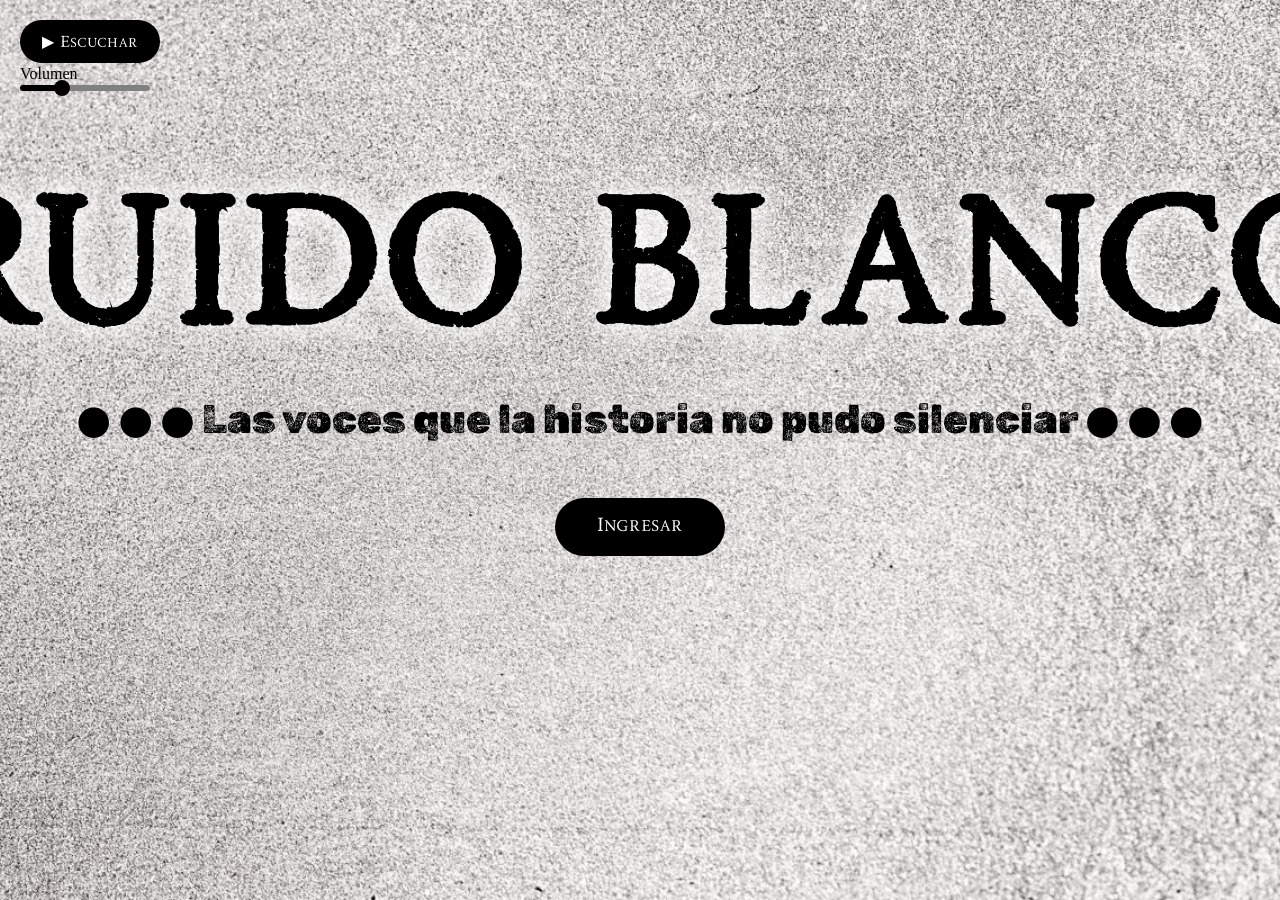
<file: INDEX/index.html>
<!doctype html>
<html lang="en">
  <head>
    <meta charset="UTF-8" />
    <meta name="viewport" content="width=device-width, initial-scale=1.0" />
    <title>Ruido Blanco</title>
    <link rel="stylesheet" href="/INDEX/css/style.css" />
    <link rel="preconnect" href="https://fonts.googleapis.com" />
    <link rel="preconnect" href="https://fonts.gstatic.com" crossorigin />
    <link
      href="https://fonts.googleapis.com/css2?family=Rubik+Dirt&display=swap"
      rel="stylesheet"
    />
  </head>
  <link rel="icon" type="image/png" href="/Imagenes/LOGO_RB.png" />

  <body>
    <!--AUDIO-->
    <div id="reproductor">
      <button id="btn-play">▶ Escuchar</button>

      <label id="label-Volumen volumen">Volumen</label>
      <input class="input-volumen"
        type="range"
        id="volumen"
        min="0"
        max="1"
        step="0.01"
        value="0.3"
      />
    </div>

    <!--LOGO + ESLOGAN-->
    <div class="div1">
      <h1>RUIDO BLANCO</h1>
      <p>● ● ● Las voces que la historia no pudo silenciar ● ● ●</p>
      <button id="patronus-btn">Ingresar</button>
    </div>

    <script src="/INDEX/index.js"></script>
  </body>
</html>
</file>
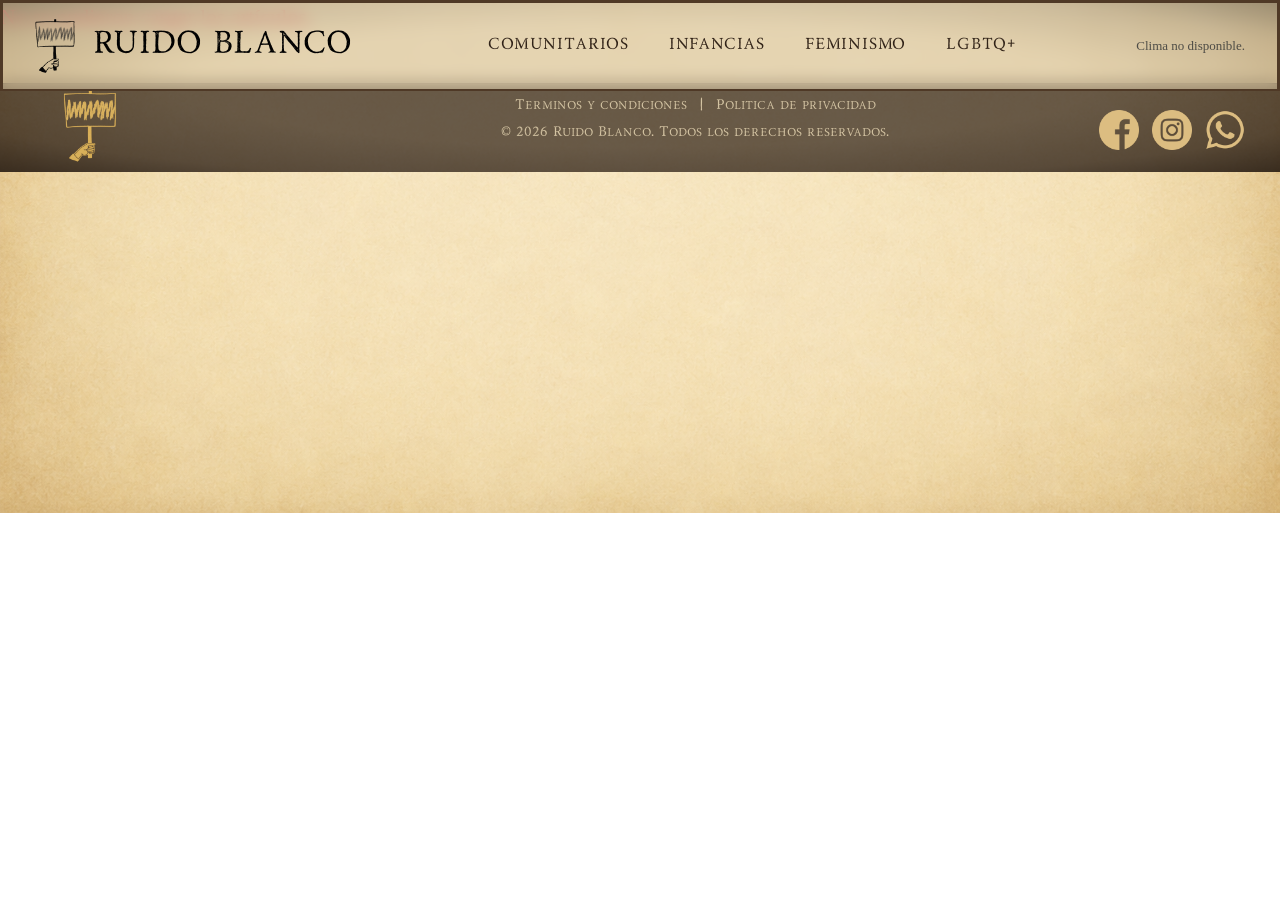
<file: ARTICULO/articulo.html>
<!doctype html>
<html lang="en">
  <head>
    <meta charset="UTF-8" />
    <meta name="viewport" content="width=device-width, initial-scale=1.0" />
    <link
      href="https://cdn.jsdelivr.net/npm/bootstrap@5.3.8/dist/css/bootstrap.min.css"
      rel="stylesheet"
      integrity="sha384-sRIl4kxILFvY47J16cr9ZwB07vP4J8+LH7qKQnuqkuIAvNWLzeN8tE5YBujZqJLB"
      crossorigin="anonymous"
    />
    <link rel="stylesheet" href="CSS/Articulo.css" />
    <link rel="stylesheet" href="/HOME/css/stylesHome.css" />
    <link
      href="https://fonts.googleapis.com/css2?family=Rubik+Dirt&display=swap"
      rel="stylesheet"
    />
    <link rel="icon" type="image/png" href="/Imagenes/LOGO_RB.png" />
    <title>Ruido Blanco</title>
  </head>
  <body>
    <!--HEADER-->
    <header>
      <!--NAVBAR REUTILIZABLE-->
      <nav class="navbar navbar-expand-lg colorBase navbar-scroll">
        <div class="container-fluid">
          <!-- LOGO + TITULO -->
          <a
            class="navbar-brand d-flex align-items-center"
            href="/HOME/home.html"
          >
            <img
              src="/Imagenes/LOGO_RB.png"
              alt="Logo"
              width="40"
              height="40"
              class="me-2"
            />

            <span class="logo-font">RUIDO BLANCO</span>
          </a>

          <!-- BOTON RESPONSIVE -->
          <button
            class="navbar-toggler"
            type="button"
            data-bs-toggle="collapse"
            data-bs-target="#navbarSupportedContent"
          >
            <span class="navbar-toggler-icon"></span>
          </button>

          <!-- CONTENIDO -->
          <div class="collapse navbar-collapse" id="navbarSupportedContent">
            <!-- BUSCADOR CENTRADO -->
            <!-- <form class="d-flex ms-auto me-4" role="search">
              <input
                class="form-control me-2 controlLargoBuscador"
                type="search"
                placeholder="Buscar..."
              />
              <button class="btn btnSearch" type="submit">Buscar</button>
            </form> -->
            <div class="menu-desktop font-titulo">
              <a href="/Articulo/articulo.html?id=1">COMUNITARIOS</a>
              <a href="/Articulo/articulo.html?id=2">INFANCIAS</a>
              <a href="/Articulo/articulo.html?id=3">FEMINISMO</a>
              <a href="/Articulo/articulo.html?id=4">LGBTQ+</a>
            </div>
          </div>
          <section class="apiClima">
            <div id="clima" class="text-left">
              <p class="text-muted mb-0">Cargando clima...</p>
            </div>
          </section>
        </div>
      </nav>
    </header>
    <div id="articulo"></div>
    <!--FOOTER-->

    <footer class="footer">
      <div class="footer-logo">
        <img alt="logo" src="/Imagenes/Footer_RB.png" />
      </div>
      <div class="footer-links">
        <a href="">Terminos y condiciones</a>
        <span>|</span>
        <a href="">Politica de privacidad</a>
      </div>
      <p>© 2026 Ruido Blanco. Todos los derechos reservados.</p>
      <div class="footer-redes">
        <img alt="logo" src="/Imagenes/facebook.png" />
        <img alt="logo" src="/Imagenes/Insta.png" />
        <img alt="logo" src="/Imagenes/whatsapp.png" />
      </div>
    </footer>

    <script
      src="https://cdn.jsdelivr.net/npm/bootstrap@5.3.8/dist/js/bootstrap.bundle.min.js"
      integrity="sha384-FKyoEForCGlyvwx9Hj09JcYn3nv7wiPVlz7YYwJrWVcXK/BmnVDxM+D2scQbITxI"
      crossorigin="anonymous"
    ></script>
    <script src="/ARTICULO/articulo.js/articulo.js"></script>
  </body>
</html>
</file>
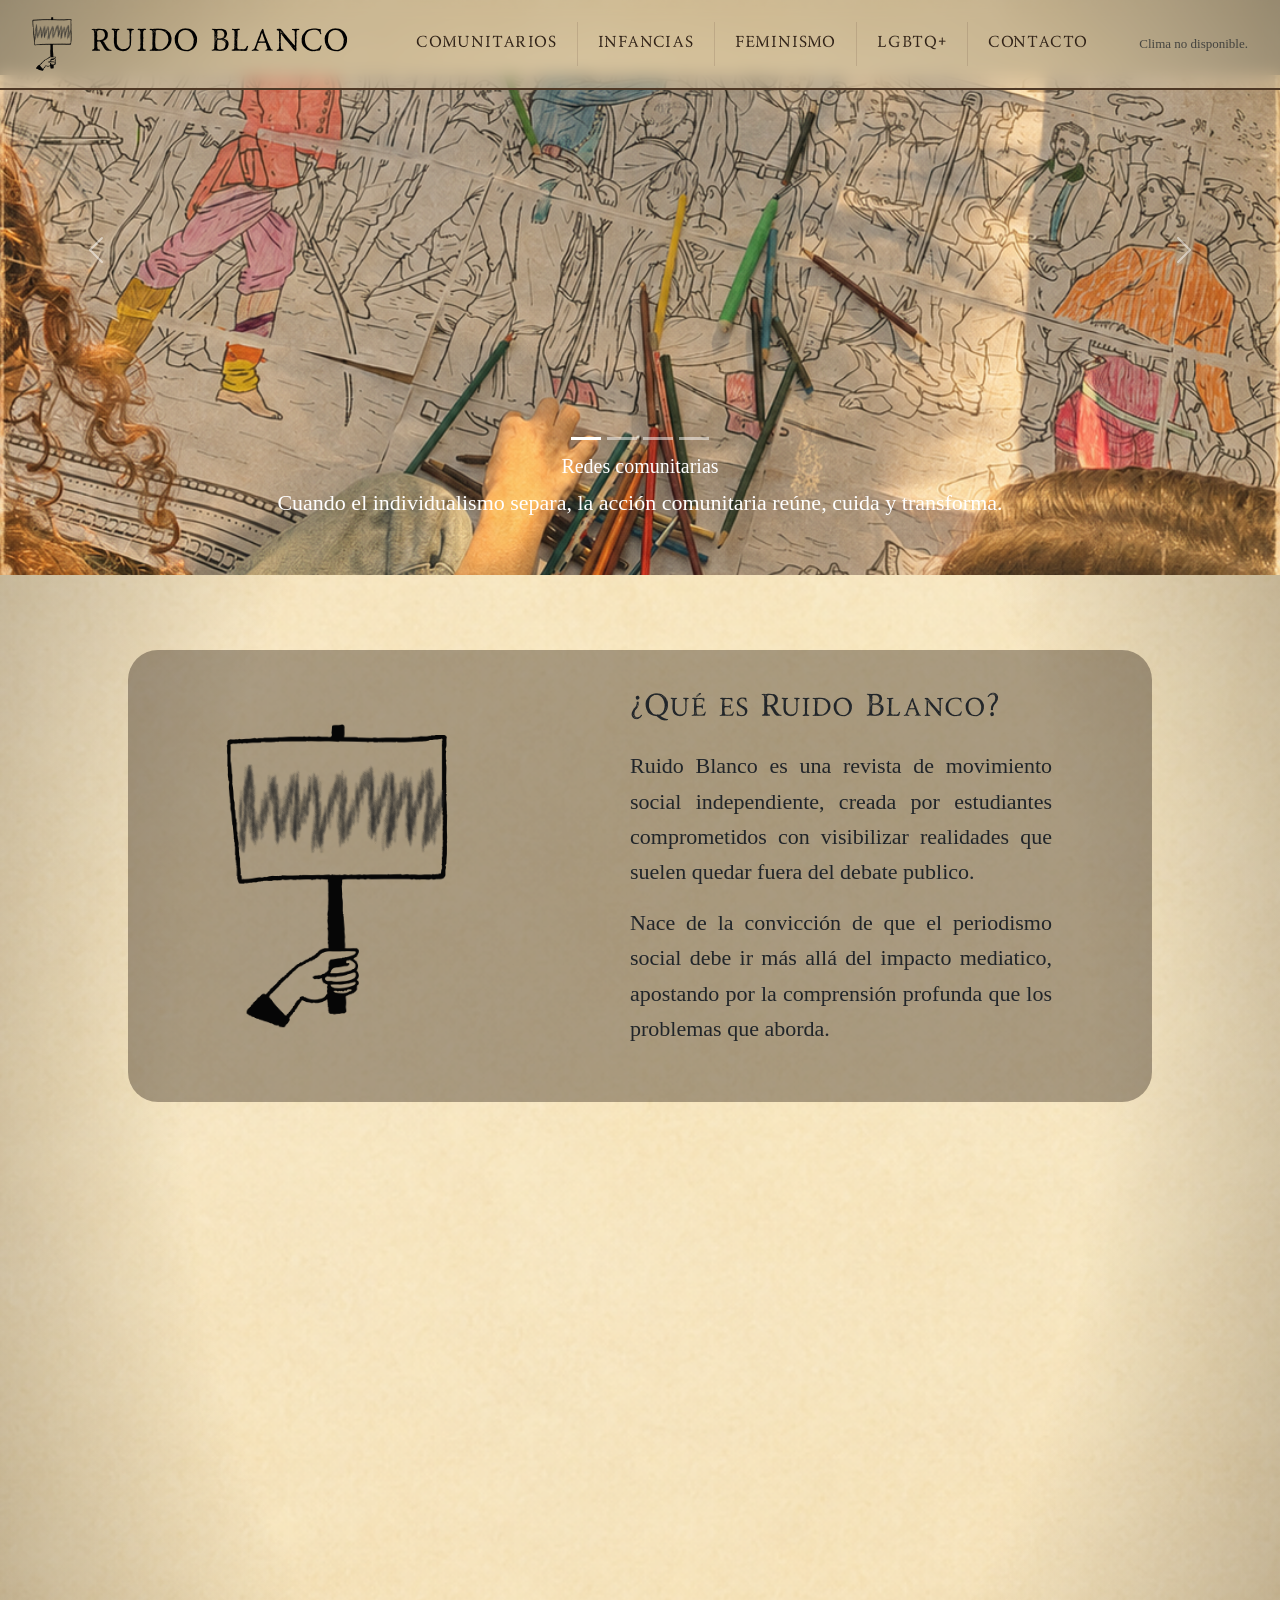
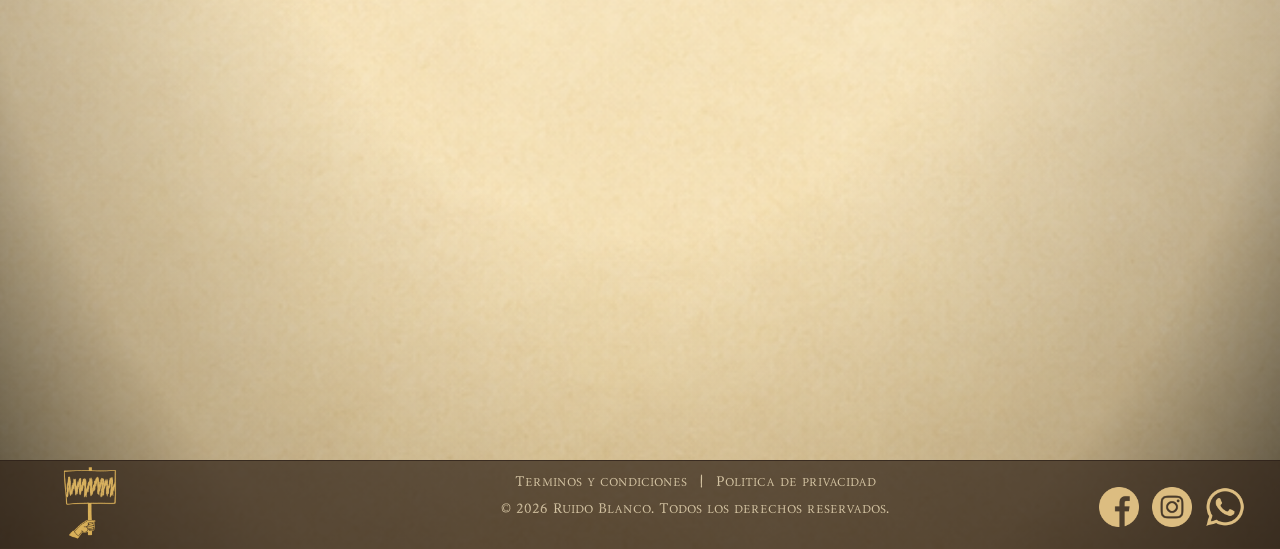
<file: HOME/home.html>
<!doctype html>
<html lang="en">
  <head>
    <meta charset="UTF-8" />
    <meta name="viewport" content="width=device-width, initial-scale=1.0" />
    <link
      href="https://cdn.jsdelivr.net/npm/bootstrap@5.3.8/dist/css/bootstrap.min.css"
      rel="stylesheet"
      integrity="sha384-sRIl4kxILFvY47J16cr9ZwB07vP4J8+LH7qKQnuqkuIAvNWLzeN8tE5YBujZqJLB"
      crossorigin="anonymous"
    />
    <link rel="stylesheet" href="css/stylesHome.css" />
    <link
      href="https://fonts.googleapis.com/css2?family=Rubik+Dirt&display=swap"
      rel="stylesheet"
    />
    <link rel="icon" type="image/png" href="/Imagenes/LOGO_RB.png" />
    <title>Inicio - Ruido Blanco</title>
  </head>

  <body>
    <!--HEADER-->
    <!--HEADER-->
    <header>
      <!--NAVBAR REUTILIZABLE-->
      <nav class="navbar navbar-expand-lg colorBase navbar-scroll">
        <div class="container-fluid">
          <!-- LOGO + TITULO -->
          <a class="navbar-brand d-flex align-items-center" href="home.html">
            <img
              src="/Imagenes/LOGO_RB.png"
              alt="Logo"
              width="40"
              height="40"
              class="me-2"
            />
            <span class="logo-font">RUIDO BLANCO</span>
          </a>

          <!-- BOTON RESPONSIVE -->
          <button
            class="navbar-toggler"
            type="button"
            data-bs-toggle="collapse"
            data-bs-target="#navbarSupportedContent"
          >
            <span class="navbar-toggler-icon"></span>
          </button>

          <!-- CONTENIDO -->
          <div class="collapse navbar-collapse" id="navbarSupportedContent">
            <div
              class="menu-desktop row row-cols-1 row-cols-md-2 row-cols-lg-4 g-0 font-titulo"
            >
              <div class="col">
                <a href="/Articulo/articulo.html?id=1">COMUNITARIOS</a>
              </div>
              <div class="col">
                <a href="/Articulo/articulo.html?id=2">INFANCIAS</a>
              </div>
              <div class="col">
                <a href="/Articulo/articulo.html?id=3">FEMINISMO</a>
              </div>
              <div class="col">
                <a href="/Articulo/articulo.html?id=4">LGBTQ+</a>
              </div>
              <div class="col">
                <a href="#form-contacto">CONTACTO</a>
              </div>
            </div>
          </div>

          <section class="apiClima">
            <div id="clima" class="text-left">
              <p class="text-muted mb-0">Cargando clima...</p>
            </div>
          </section>
        </div>
      </nav>
    </header>
    <!-- CARRUSEL INICIAL  -->
    <div id="carouselExampleCaptions" class="carousel slide">
      <div class="carousel-indicators">
        <button
          type="button"
          data-bs-target="#carouselExampleCaptions"
          data-bs-slide-to="0"
          class="active"
          aria-current="true"
          aria-label="Slide 1"
        ></button>
        <button
          type="button"
          data-bs-target="#carouselExampleCaptions"
          data-bs-slide-to="1"
          aria-label="Slide 2"
        ></button>
        <button
          type="button"
          data-bs-target="#carouselExampleCaptions"
          data-bs-slide-to="2"
          aria-label="Slide 3"
        ></button>
        <button
          type="button"
          data-bs-target="#carouselExampleCaptions"
          data-bs-slide-to="3"
          aria-label="Slide 4"
        ></button>
      </div>
      <div class="carousel-inner">
        <a href="/Articulo/articulo.html?id=1">
          <div class="carousel-item active">
            <img
              src="/Imagenes/CarruselBrzo.png"
              class="d-block w-100"
              alt="img1"
            />
            <div class="carousel-caption d-none d-md-block">
              <h5>Redes comunitarias</h5>
              <p>
                Cuando el individualismo separa, la acción comunitaria reúne,
                cuida y transforma.
              </p>
            </div>
          </div>
        </a>
        <a href="/Articulo/articulo.html?id=2">
          <div class="carousel-item">
            <img
              src="/Imagenes/carrusel inau.png"
              class="d-block w-100"
              alt="..."
            />
            <div class="carousel-caption d-none d-md-block">
              <h5>Cuando Uruguay aprendió a ver a sus niños</h5>
              <p>
                De la tutela al reconocimiento de la infancia como sujeto de
                derechos
              </p>
            </div>
          </div>
        </a>
        <a href="/Articulo/articulo.html?id=3">
          <div class="carousel-item">
            <img src="/Imagenes/8M-2026.jpg" class="d-block w-100" alt="..." />
            <div class="carousel-caption d-none d-md-block">
              <h5>Origen Feminismo en Uruguay</h5>
              <p>¿Cómo surge el feminismo en Uruguay?</p>
            </div>
          </div>
        </a>
        <a href="/Articulo/articulo.html?id=4">
          <div class="carousel-item ovejas-negras">
            <img
              src="/Imagenes/CarruselLGBT.png"
              class="d-block w-100"
              alt="..."
            />
            <div class="carousel-caption d-none d-md-block">
              <h5>Detrás del movimiento LGBT+ en Uruguay</h5>
              <p>
                ¿Cuál es el origen y necesidad del colectivo Ovejas Negras en
                Uruguay?
              </p>
            </div>
          </div>
        </a>
      </div>
      <button
        class="carousel-control-prev"
        type="button"
        data-bs-target="#carouselExampleCaptions"
        data-bs-slide="prev"
      >
        <span class="carousel-control-prev-icon" aria-hidden="true"></span>
        <span class="visually-hidden">Previous</span>
      </button>
      <button
        class="carousel-control-next"
        type="button"
        data-bs-target="#carouselExampleCaptions"
        data-bs-slide="next"
      >
        <span class="carousel-control-next-icon" aria-hidden="true"></span>
        <span class="visually-hidden">Next</span>
      </button>
    </div>

    <!-- PARTE QUIENES SOMOS -->

    <section class="sobre-nosotros reveal">
      <div class="contenedor-sobre">
        <div class="imagen-sobre">
          <img src="/Imagenes/LOGO_RB.png" alt="Imagen representativa" />
        </div>

        <div class="texto-sobre">
          <h2 class="font-titulo">¿Qué es Ruido Blanco?</h2>

          <p>
            Ruido Blanco es una revista de movimiento social independiente,
            creada por estudiantes comprometidos con visibilizar realidades que
            suelen quedar fuera del debate publico.
          </p>

          <p>
            Nace de la convicción de que el periodismo social debe ir más allá
            del impacto mediatico, apostando por la comprensión profunda que los
            problemas que aborda.
          </p>
        </div>
      </div>
    </section>
    <!--ARTICULOS CARDS-->
    <section class="container reveal">
      <h2 class="font-titulo">Nuestros artículos</h2>
      <div id="grilla-articulos" class="row g-3"></div>
    </section>

    <!--FORMULARIO-->
    <form id="form-contacto" class="formulario reveal">
      <h3 class="font-titulo">UNITE AL RUIDO</h3>
      <div class="mb-3">
        <label for="nombre" class="form-label">Nombre</label>
        <input type="text" id="nombre" class="form-control" />
      </div>

      <div class="mb-3">
        <label for="email" class="form-label">E-mail</label>
        <input type="email" id="email" class="form-control" />
      </div>

      <div class="mb-3">
        <label for="tema" class="form-label">Asunto</label>
        <select id="tema" class="form-select">
          <option value="">Selecciona una opción</option>
          <option value="consulta">Consulta</option>
          <option value="sugerencia">Sugerencia</option>
          <option value="otro">Otro</option>
        </select>
      </div>

      <div class="mb-3">
        <label for="mensaje" class="form-label">Escriba su mensaje</label>
        <textarea id="mensaje" rows="5" class="form-control"></textarea>
      </div>

      <div id="alerta" class="d-none mb-3"></div>

      <button type="submit" class="btn btn-form">Enviar comentario</button>
    </form>

    <!--FOOTER-->

    <footer class="footer">
      <div class="footer-logo">
        <img alt="logo" src="/Imagenes/Footer_RB.png" />
      </div>
      <div class="footer-links">
        <a href="">Terminos y condiciones</a>
        <span>|</span>
        <a href="">Politica de privacidad</a>
      </div>
      <p>© 2026 Ruido Blanco. Todos los derechos reservados.</p>
      <div class="footer-redes">
        <img alt="logo" src="/Imagenes/facebook.png" />
        <img alt="logo" src="/Imagenes/Insta.png" />
        <img alt="logo" src="/Imagenes/whatsapp.png" />
      </div>
    </footer>

    <!--SCRIPT SRC-->
    <script
      src="https://cdn.jsdelivr.net/npm/bootstrap@5.3.8/dist/js/bootstrap.bundle.min.js"
      integrity="sha384-FKyoEForCGlyvwx9Hj09JcYn3nv7wiPVlz7YYwJrWVcXK/BmnVDxM+D2scQbITxI"
      crossorigin="anonymous"
    ></script>
    <script src="/HOME/script.js"></script>
  </body>
</html>
</file>
<file: INDEX/css/style.css>
@font-face {
  font-family: "RoadRaceStamp";
  src: url("./fonts/roadrace-stamp.otf") format("opentype");
}

h1 {
  font-family: "RoadRaceStamp", sans-serif;
  color: #000;
  font-size: 180px;
  margin-top: 200px;
  margin-bottom: 0;
  white-space: nowrap;

  text-shadow:
    0 0 30px rgba(255, 255, 255, 0.8),
    0 0 30px rgba(255, 255, 255, 0.6),
    0 0 40px rgba(255, 255, 255, 0.4);
}

/* IMAGEN FONDO */
body {
  background: linear-gradient(
    rgba(255, 255, 255, 0.7),
    rgba(255, 255, 255, 0.7)
  );
  background-image: url("/Imagenes/ruidoblanco3.jpg");
  background-size: cover;
  background-position: center;
  background-repeat: no-repeat;
  min-height: 100vh;
  margin: 0;
}

.div1 {
  display: flex;
  flex-direction: column;
  align-items: center;
  gap: 0.3rem;
}
p {
  font-size: 40px;
  font-family: "Rubik Dirt", system-ui;
  margin-top: 20px;
  margin-bottom: 50px;
  text-shadow: 20px 20px 80px rgba(255, 255, 255, 0.8);
}

#btnEntrar {
  padding: 20px 20px;
  background-color: black;
  color: white;
  border-radius: 30%;
  margin-bottom: 100px;
  font-family: "RoadRaceStamp", sans-serif;
  font-size: 25px;
  box-shadow: 0 4px 10px rgba(0, 0, 0, 0.3);
  transition: all 0.3s ease;
  cursor: pointer;
}

#btnEntrar:hover {
  background: radial-gradient(
    circle,
    white 0%,
    white 35%,
    lightgray 60%,
    gray 80%,
    black 100%
  );

  color: black;
  transform: scale(1.1);
  box-shadow: 0 8px 20px rgba(0, 0, 0, 0.5);
}

#btnEntrar:active {
  background: radial-gradient(
    circle,
    white 0%,
    white 55%,
    #d9d9d9 75%,
    #808080 90%,
    black 100%
  );

  color: rgb(94, 94, 94);
}

/*REPRODUCTOR*/
#reproductor {
  position: fixed;
  top: 20px;
  left: 20px;

  display: flex;
  flex-direction: column;
  align-items: flex-start;
  gap: 2px; /* controla la separación */
}
#btn-play {
  position: relative;
  padding: 10px 20px;
  font-family: "RoadRaceStamp", sans-serif;
  font-size: 1rem;
  color: white;
  background: black;
  border: 2px solid rgba(0, 0, 0, 0.3);
  border-radius: 50px;
  cursor: pointer;

  transition:
    transform 0.5s ease,
    box-shadow 0.5s ease,
    border-color 0.5s ease;

  z-index: 1;
}

#label-Volumen {
  margin: 0;
  padding: 0;
  font-size: 14px;
}

#volumen {
  width: 130px;
  margin: 0;
}
.input-volumen {
  -webkit-appearance: none;
  appearance: none;
  width: 200px;
  height: 6px;
  border-radius: 5px;
  outline: none;
  background: linear-gradient(to right, black 30%, gray 30%);
}

/* Círculo */
.input-volumen::-webkit-slider-thumb {
  -webkit-appearance: none;
  width: 16px;
  height: 16px;
  background: black;
  border-radius: 50%;
  cursor: pointer;
}

.input-volumen::-moz-range-thumb {
  width: 16px;
  height: 16px;
  background: black;
  border: none;
  border-radius: 50%;
  cursor: pointer;
}

/*Boton Patronus Ingresar*/
#patronus-btn {
  position: relative;
  padding: 18px 40px;
  font-family: "RoadRaceStamp", sans-serif;
  font-size: 1.2rem;
  color: white;
  background: black;
  border: 2px solid rgba(0, 0, 0, 0.3);
  border-radius: 50px;
  cursor: pointer;

  transition:
    transform 0.5s ease,
    box-shadow 0.5s ease,
    border-color 0.5s ease;

  z-index: 1;
}

/* Halo detrás del botón */
#patronus-btn::after {
  content: "";
  position: absolute;

  inset: -20px;

  background: radial-gradient(
    ellipse,
    rgba(255, 255, 255, 0.7) 0%,
    rgba(202, 202, 202, 0.3) 40%,
    transparent 75%
  );

  opacity: 0;
  transform: scale(0.7);

  transition: all 0.6s ease;

  z-index: -1; /* queda detrás */
  pointer-events: none;
}

#patronus-btn:hover {
  transform: scale(1.05);

  border-color: rgba(255, 255, 255, 0.7);

  box-shadow:
    0 0 10px rgba(254, 254, 254, 0.4),
    0 0 20px rgba(255, 255, 255, 0.2);
}

#patronus-btn:hover::after {
  opacity: 1;
  transform: scale(1.3);
}
#patronus-btn:hover::before {
  opacity: 1;
  transform: scale(1);
}

#patronus-btn:hover::after {
  opacity: 1;
  transform: scale(1.3);
}

@keyframes pulse {
  0% {
    transform: scale(1);
    opacity: 0.4;
  }
  50% {
    transform: scale(1.15);
    opacity: 0.8;
  }
  100% {
    transform: scale(1);
    opacity: 0.4;
  }
}

#patronus-btn:hover::after {
  animation: pulse 5s infinite;
}
</file>
<file: ARTICULO/CSS/Articulo.css>
@font-face {
  font-family: "RoadRaceStamp";
  src: url("./fonts/roadrace-stamp.otf") format("opentype");
}

body {
  background-image: url(/Imagenes/fondoDePagina.jpg);
  background-size: cover;
  background-position: center;
  background-repeat: no-repeat;
}

/* NAVBAR */

.navbar-scroll {
  position: fixed;
  width: 100%;
  z-index: 1000;
  transition: transform 0.4s ease-in-out;
}

.colorBase {
  background-color: #dcbd81;
  border: solid #4f3926;
}

.controlLargoBuscador {
  width: 100%;
  min-width: 400px;
}
@media (max-width: 992px) {
  .d-flex.mx-auto {
    width: 100%;
    margin-top: 10px;
  }
}

.btnSearch {
  border: 2px solid #4f3926;
}

.btnSearch:hover {
  background-color: #302217;
  color: #dcbd81;
  box-shadow: 0px 6px 12px rgba(0, 0, 0, 0.3);
  transform: translate(+2px, +2px);
}

.movement {
  margin-left: 40px;
}

.form-control,
.form-select {
  background-color: #dcbd81;
  border-color: #4f3926;
  color: #140e09;
}

.form-control:focus,
.form-select:focus {
  background-color: #dcbd81;
  border-color: #4f3926;
  box-shadow: 0 0 0 3px #4f392640;
}

.form-label {
  color: #140e09;
  font-weight: 500;
}

/* ARTICULO */

.articulo-container {
  display: flex;
  justify-content: center;
  padding: 40px 20px;
}

.articulo-container:nth-child(1) {
  padding-top: 10rem;
}

.articulo {
  background: #30221764;
  padding: 50px;
  border-radius: 12px;
  box-shadow: 0 5px 20px rgba(0, 0, 0, 0.1);
  max-width: 1200px;
  width: 95%;
}

.categoria {
  display: inline-block;
  background: #111;
  color: white;
  padding: 6px 12px;
  border-radius: 30px;
  font-size: 0.8rem;
  margin-bottom: 15px;
}

.titulo {
  font-family: "RoadRaceStamp", sans-serif;
  font-size: 3rem;
  line-height: 1.2;
  margin-bottom: 20px;
  font-weight: bold;
}

.meta {
  display: flex;
  gap: 20px;
  color: #5a4925;
  margin-bottom: 30px;
  border-bottom: 4px solid #4f3926;
  padding-bottom: 15px;
  justify-content: flex-end;
}

#meta {
  color: #111;
}

#bloque-noticia {
  display: flex;
  gap: 30px;
  align-items: flex-start;
}

/* IMAGENES */

.imagen-principal {
  width: 100%;
  margin-bottom: 20px;
}

.imagen-principal img {
  border-radius: 10px;
  height: 300px;
  width: 100%;
  object-fit: cover;
}

.imagen-principal figcaption {
  text-align: center;
  color: #777;
  font-size: 0.9rem;
  margin-top: 10px;
}

#description {
  color: #111;
}

.imagen-secundaria {
  float: right;
  width: 45%;
  height: auto;
  margin: 0 0 20px 20px;
}

.imagen-secundaria img {
  width: 100%;
  height: 250px;
  object-fit: cover;
  border-radius: 10px;
}

.imagen-secundaria figcaption {
  text-align: center;
  color: #777;
  font-size: 0.9rem;
  margin-top: 10px;
}

#description-2 {
  color: #111;
}

.imagen-terciaria {
  width: 100%;
  margin-top: 20px;
}

.imagen-terciaria img {
  width: 100%;
  height: 300px;
  object-fit: cover;
  border-radius: 10px;
}

/* CONTENIDO */

.contenido {
  margin-top: 40px;
  column-count: 2;
  column-gap: 40px;
  flex: 2;
}

.contenido p {
  font-size: 1.15rem;
  line-height: 1.9;
  margin-bottom: 24px;
}

.contenido h2 {
  margin-top: 40px;
  margin-bottom: 20px;
  font-size: 2rem;
  column-span: all;
}

.contenido blockquote {
  border-left: 5px solid #333;
  padding-left: 20px;
  margin: 30px 0;
  font-style: italic;
  color: #555;
  font-size: 1.1rem;
}

#subtitulo {
  font-family: "RoadRaceStamp", sans-serif;
  font-weight: bold;
}

.logo-font {
  font-family: "RoadRaceStamp", sans-serif;
}

.apiClima {
  font-size: small;
  color: #302217;
}

/*FUENTES Y TITULOS*/
.font-titulo {
  font-family: "RoadRaceStamp", sans-serif;
}

.font-texto {
  font-family: "Rubik Dirt", system-ui;
}

p::first-letter {
  text-transform: uppercase;
}
</file>
<file: HOME/css/stylesHome.css>
@font-face {
  font-family: "RoadRaceStamp";
  src: url("./fonts/roadrace-stamp.otf") format("opentype");
}

body {
  background-image:
    radial-gradient(
      ellipse at center,
      rgba(0, 0, 0, 0) 50%,
      rgba(37, 27, 19, 0.25) 80%,
      rgba(0, 0, 0, 0.65) 100%
    ),
    url(/Imagenes/fondo.png);
  background-size: cover;
  background-position: center;
  background-repeat: no-repeat;
  font-family: "Times New Roman", Times, serif;
  font-size: 22px;
}

/* NAVBAR */
.navbar-brand {
  margin-left: 10px;
}
.navbar-brand img {
  width: 60px;
  height: 60px;
}

.logo-font {
  font-size: 2rem;
}

.navbar-scroll {
  position: fixed;
  width: 100%;
  min-height: 90px;
  z-index: 1000;
  transition: transform 0.4s ease-in-out;
}

.colorBase {
  background: #d5c5a486;
  backdrop-filter: blur(8px);
  -webkit-backdrop-filter: blur(8px);
  border-bottom: 2px solid #4f3926;
}

.collapse {
  justify-content: space-evenly;
}
/* MENU */
.menu-desktop a {
  display: block;
  text-decoration: none;
  color: #302217;
  padding: 10px 28px;
  font-size: 1.1rem;
  letter-spacing: 1.5px;
  text-align: center;
  position: relative;
  transition: all 0.3s ease;
}

.menu-desktop a::after {
  content: "";
  position: absolute;
  left: 10%;
  bottom: 4px;
  width: 0;
  height: 2px;
  background-color: #4f3926;
  transition:
    width 0.3s ease,
    background-color 0.3s ease;
}

.menu-desktop a:hover {
  background-color: #302217;
  color: #d5c5a4;
  transform: translateY(-2px);
}

.menu-desktop a:hover::after {
  width: 80%;
  background-color: #d5c5a4;
}

.menu-desktop .col {
  border-bottom: 1px solid rgba(79, 57, 38, 0.15);
}

/* Tablet: 2 columnas - texto un poco mas chico para que no se desborde */
@media (min-width: 768px) and (max-width: 991.98px) {
  .menu-desktop a {
    padding: 10px 12px;
    font-size: 0.95rem;
    letter-spacing: 0.8px;
  }
}

@media (min-width: 992px) {
  .menu-desktop {
    display: flex !important;
    flex-wrap: nowrap;
    justify-content: center;
  }
  .menu-desktop .col {
    flex: 0 0 auto;
    width: auto;
    border-bottom: none;
    border-right: 1px solid rgba(79, 57, 38, 0.15);
  }
  .menu-desktop .col:last-child {
    border-right: none;
  }
  .menu-desktop a {
    padding: 10px 20px;
    font-size: 1rem;
    letter-spacing: 0.8px;
    white-space: nowrap;
  }
}

.menu-mobile {
  display: none;
}

/* CARRUSEL */

#carouselExampleCaptions {
  max-height: 500px;
}

.carousel-indicators {
  margin-bottom: 50px;
}

.carousel-item {
  height: 500px;
  overflow: hidden;
  margin-top: 75px;
}

.carousel-item img {
  width: 100%;
  height: 100%;
  object-fit: cover;
}

/* TEXTO SOBRE NOSOTROS */

.sobre-nosotros {
  width: 80%;
  margin: auto;
  margin-top: 150px;
  margin-bottom: 75px;
  padding: 40px;
  background: #30221764;
  border-radius: 30px;
}
.contenedor-sobre {
  position: relative;
  display: flex;
  align-items: center;
  gap: 40px;
}
.imagen-sobre {
  flex: 1;
}

.imagen-sobre img {
  width: 80%;
  max-width: 400px;
  border-radius: 10%;
  object-fit: cover;
}
.texto-sobre {
  flex: 1;
  margin-right: 60px;
}

.texto-sobre h2 {
  margin-bottom: 20px;
}

.texto-sobre p {
  line-height: 1.6;
  text-align: justify;
}

.logo-font {
  font-family: "RoadRaceStamp", sans-serif;
}

.apiClima {
  font-size: small;
  color: #302217;
  margin-right: 20px;
}

/*FUENTES Y TITULOS*/
.font-titulo {
  font-family: "RoadRaceStamp", sans-serif;
}

.font-texto {
  font-family: "Rubik Dirt", system-ui;
}

/*CSS CARDS*/
.rb-card {
  display: flex;
  flex-direction: column;
  height: auto;
  border: 0.5px solid #302217;
  border-top: 3px solid #302217;
  border-radius: 20px;
  background: #30221764 !important;
  color: #302217;
}

.rb-card-body {
  display: flex;
  flex-direction: column;
  flex: 1 1 auto;
  padding: 1rem 1rem 0.5rem;
  border-bottom: 0.5px solid #ccc;
}

.rb-badge {
  font-size: 20px;
  font-weight: 500;
  letter-spacing: 0.12em;
  text-transform: uppercase;
  color: #302217;
  display: block;
  margin-bottom: 0.5rem;
}

.rb-title {
  font-family: Georgia, serif;
  font-size: 25px;
  line-height: 1.3;
  margin: 0 0 0.5rem;
}

.rb-desc {
  font-size: 18px;
  line-height: 1.5;
  margin: 0;
}

.rb-card-footer {
  flex: 0 0 auto;
  padding: 0.6rem 1rem;
  display: flex;
  justify-content: space-between;
  align-items: center;
  flex-wrap: wrap;
  gap: 0.5rem;
}

.rb-autor {
  font-size: 15px;
  letter-spacing: 0.05em;
}

.rb-btn {
  font-size: 11px;
  letter-spacing: 0.08em;
  text-transform: uppercase;
  background-color: #d5c5a4;
  border: 0.5px solid;
  padding: 4px 10px;
  text-decoration: none;
  color: #4f3926;
  border-radius: 20px;
  white-space: nowrap;
}

.rb-btn:hover {
  background: #302217;
  color: #d5c5a4;
}
/*FORM CSS*/
.form-control,
.form-select {
  background-color: #d5c5a4;
  border-color: #4f3926;
  color: #140e09;
}

.form-control:focus,
.form-select:focus {
  background-color: #d5c5a4;
  border-color: #4f3926;
  box-shadow: 0 0 0 3px #4f392640;
}

.form-label {
  color: #140e09;
  font-weight: 500;
}

.btn-form {
  background: #d5c5a4;
  color: #302217;
  border: 2px solid #4f3926;
}

.btn-form:hover {
  background-color: #4f3926;
  color: #d5c5a4;
  box-shadow: 0px 6px 12px rgba(0, 0, 0, 0.3);
  transform: translate(+2px, +2px);
}

.form-control:-webkit-autofill,
.form-control:-webkit-autofill:hover,
.form-control:-webkit-autofill:focus,
.form-control:-webkit-autofill:active {
  -webkit-box-shadow: 0 0 0 1000px #d5c5a4 inset !important;
  -webkit-text-fill-color: #140e09 !important;
  border: 1px solid #4f3926 !important;
  transition: background-color 5000s ease-in-out 0s;
}

/* FOOTER */

.footer {
  font-family: "RoadRaceStamp", sans-serif;
  font-size: 14px;
  padding: 12px 20px;
  background-color: #302217b6;
  text-align: center;
  border-top: 1px solid #2c2018b6;
  color: #d5c5a4;
  margin-top: 50px;
}

.footer-links {
  margin-bottom: 6px;
}

.footer-links a {
  color: #d5c5a4;
  text-decoration: none;
  margin: 0 8px;
  transition: color 0.3s ease;
}

.footer-links a:hover {
  color: #000;
}

.footer-logo img {
  width: 80px;
  height: 80px;
  float: left;
  margin-left: 30px;
  margin-top: -10px;
}

.footer-redes img {
  width: 40px;
  height: 40px;

  margin-left: 8px;
}

.footer-redes {
  float: right;
  margin-top: -50px;
  margin-right: 15px;
}

/*EFECTOS*/
.reveal {
  opacity: 0;
  transform: translateY(30px) scale(0.98);
  transition:
    opacity 0.9s ease,
    transform 0.9s ease;
}

.reveal.active {
  opacity: 1;
  transform: translateY(0) scale(1);
}

.formulario {
  width: 80%;
  margin: auto;
  margin-top: 75px;
  margin-bottom: 75px;
  padding: 40px;
  background: #30221764;
  border-radius: 30px;
}
</file>
